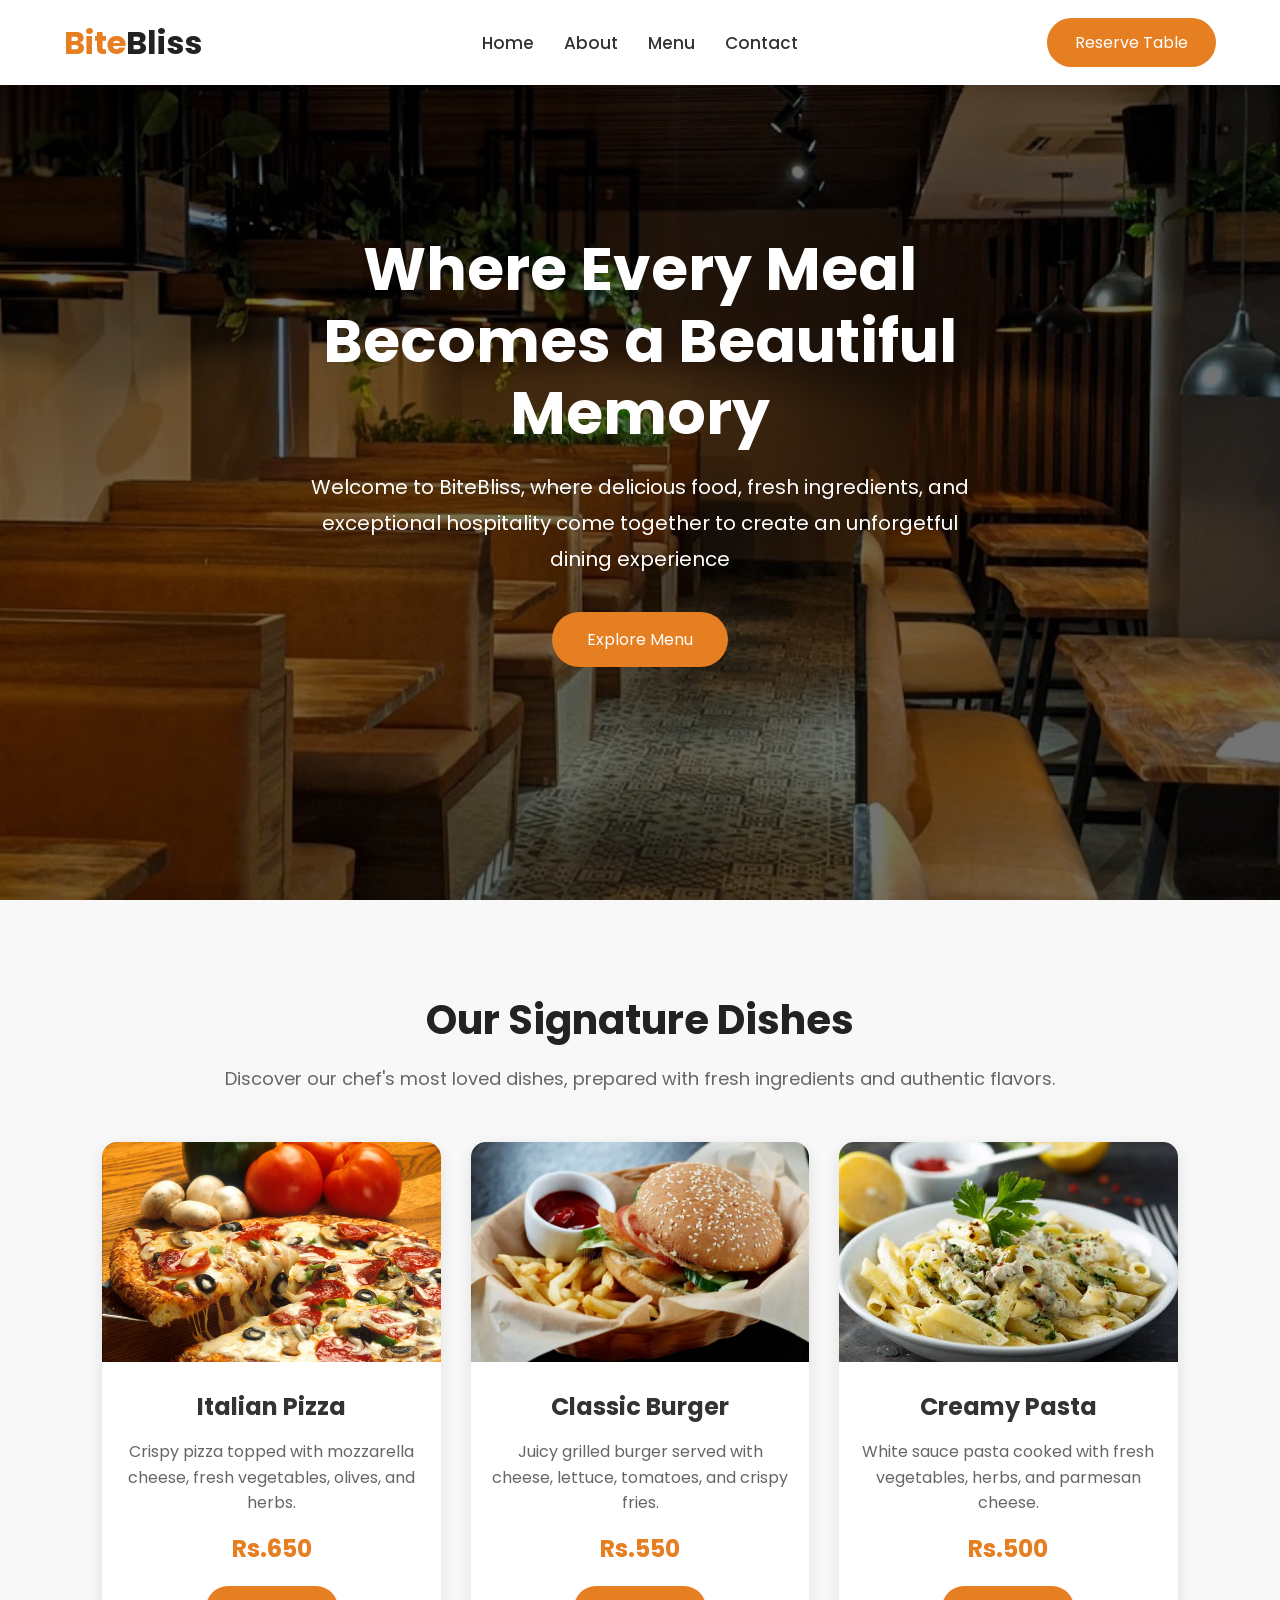
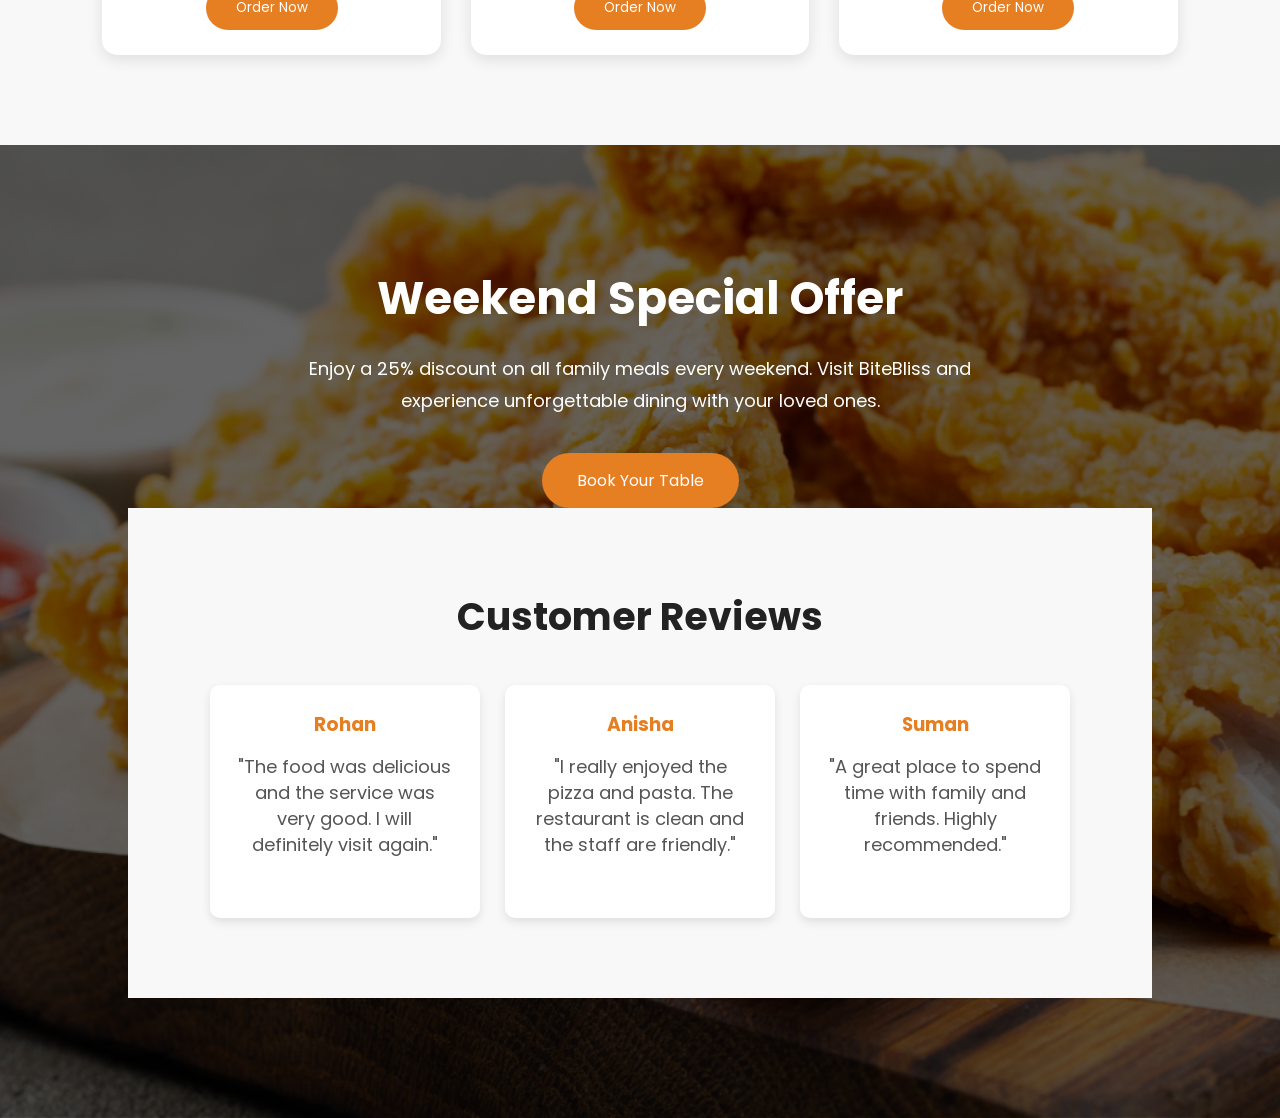
<file: index.html>
<!DOCTYPE html>
<html lang="en">
<head>
    <meta charset="UTF-8">
    <meta name="viewport" content="width=device-width, initial-scale=1.0">
    <title>BiteBliss Restaurant</title>
    <link href="https://fonts.googleapis.com/css2?family=Poppins:wght@300;400;500;600;700&display=swap" rel="stylesheet">
    
    <link rel="stylesheet" href="style.css">
    <script src="script.js"></script>
    
</head>
<body>
    <header>
        <nav>
            <div class="logo">
                Bite<span>Bliss</span>
            </div>
            <ul>
                <li><a href="#">Home</a></li>
                <li><a href="about.html">About</a></li>
                <li><a href="menu.html">Menu</a></li>
                <li><a href="about.html#contact">Contact</a></li>
            </ul>
           <a href="about.html#reservation" class="btn">Reserve Table</a>
        </nav>
    </header>
    <section class="hero">
        <div class="hero-content">
            <h1>Where Every Meal Becomes a Beautiful Memory</h1>
            <p>
                Welcome to BiteBliss, where delicious food, fresh ingredients,
                and exceptional hospitality come together to create an unforgetful dining experience</p>
<a href="menu.html">Explore Menu</a>
        </div>
    </section>
<section class="featured">
    <h2>Our Signature Dishes</h2>
    <p class="section-text">
        Discover our chef's most loved dishes, prepared with fresh ingredients and authentic flavors.
    </p>
    <div class="food-container">
        <div class="food-card">
            <img src="images/pizzaimage.jpg" alt="Pizza">
            <h3>Italian Pizza</h3>
            <p>
                Crispy pizza topped with mozzarella cheese, fresh vegetables,
                olives, and herbs.
            </p>
            <h4>Rs.650</h4>
            <button>Order Now</button>
        </div>
        <div class="food-card">
            <img src="images/burger.jpg" alt="Burger">
            <h3>Classic Burger</h3>
            <p>
                Juicy grilled burger served with cheese, lettuce,
                tomatoes, and crispy fries.
            </p>
            <h4>Rs.550</h4>
            <button>Order Now</button>
        </div>
        <div class="food-card">
            <img src="images/pasta.jpg" alt="Pasta">
            <h3>Creamy Pasta</h3>
            <p>
                White sauce pasta cooked with fresh vegetables,
                herbs, and parmesan cheese.
            </p>
            <h4>Rs.500</h4>
            <button>Order Now</button>
        </div>
    </div>
</section>
<section class="offer">
    <div class="offer-content">
        <h2>Weekend Special Offer</h2>
        <p>
            Enjoy a 25% discount on all family meals every weekend.
            Visit BiteBliss and experience unforgettable dining with your loved ones.
        </p>
        <a href="#">Book Your Table</a>
    </div>
<section class="reviews">
    <h2>Customer Reviews</h2>
    <div class="review-container">
        <div class="review-box">
            <h3>Rohan</h3>
            <p>
                "The food was delicious and the service was very good. I will definitely visit again."
            </p>
        </div>
        <div class="review-box">

            <h3>Anisha</h3>
            <p>
                "I really enjoyed the pizza and pasta. The restaurant is clean and the staff are friendly."
            </p>
        </div>
        <div class="review-box">
            <h3>Suman</h3>
            <p>
                "A great place to spend time with family and friends. Highly recommended."
            </p>
        </div>
    </div>
</section>
</section>
</body>
</html>
</file>
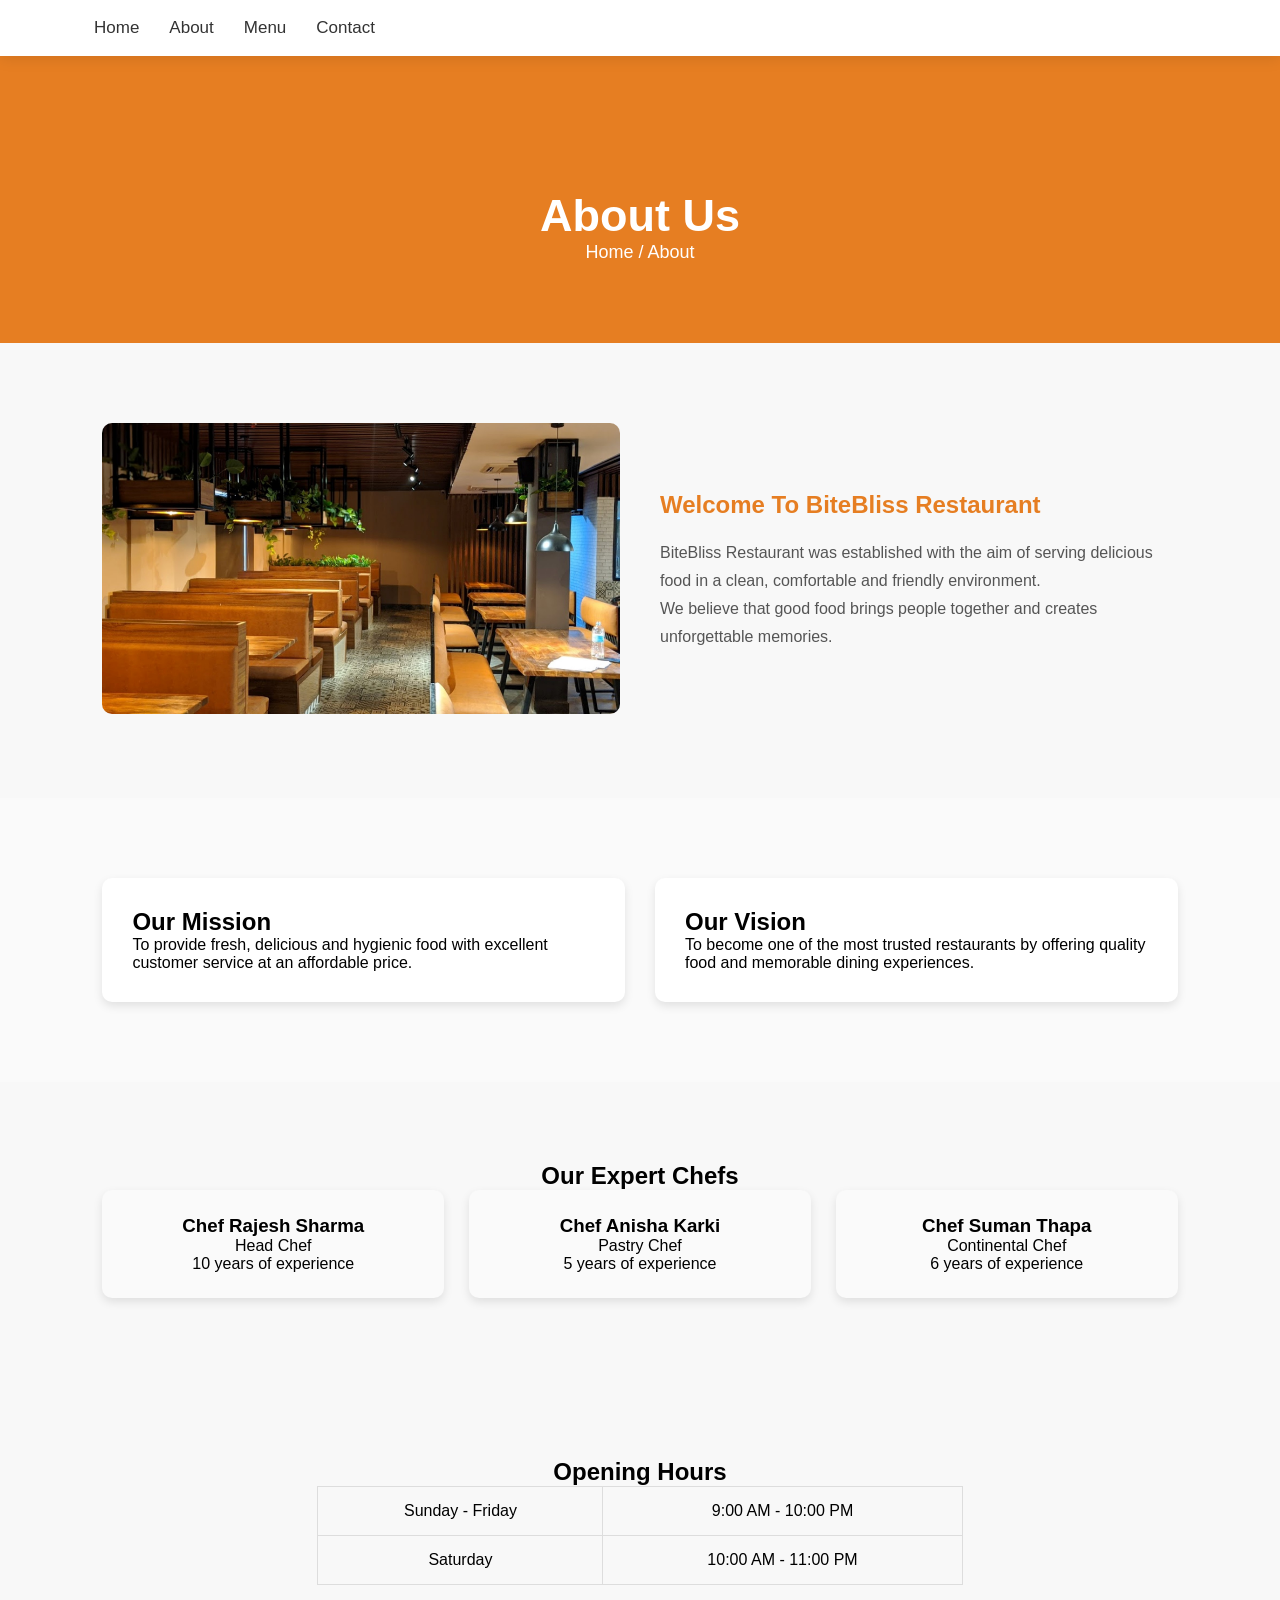
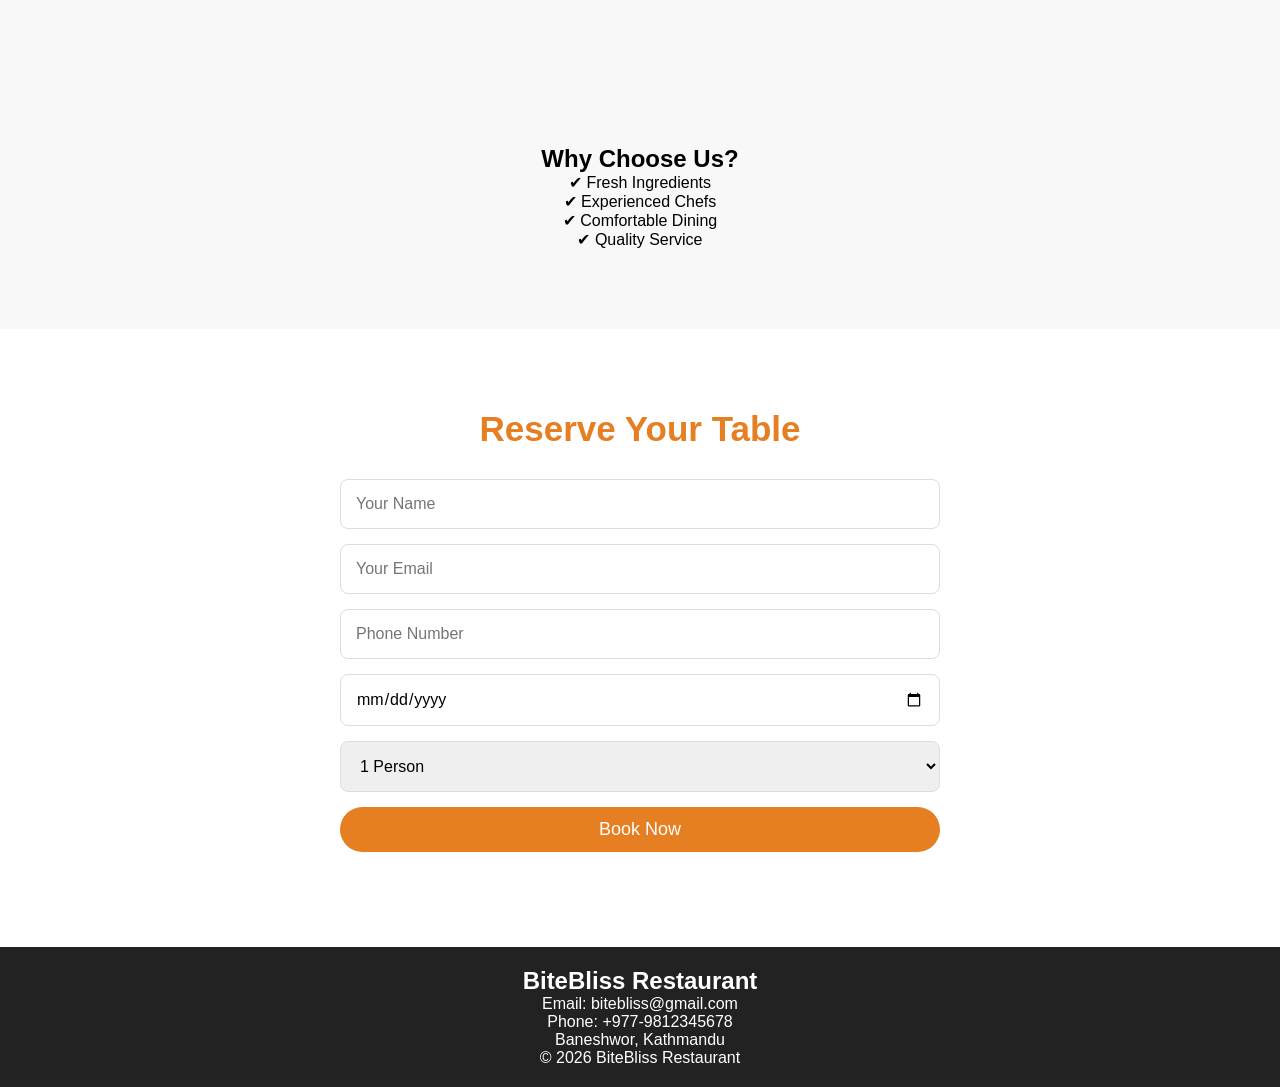
<file: about.html>
<!DOCTYPE html>
<html lang="en">
<head>
    <meta charset="UTF-8">
    <meta name="viewport" content="width=device-width, initial-scale=1.0">
    <title>About | BiteBliss Restaurant</title>
    <link rel="stylesheet" href="style.css">
</head>
<body>
<header>
    <div class="menu-toggle" onclick="toggleMenu()">
    ☰
</div>
<nav id="navbar">
    <ul>

        <li><a href="index.html">Home</a></li>
        <li><a href="about.html">About</a></li>
        <li><a href="menu.html">Menu</a></li>
        <li><a href="contact.html">Contact</a></li>
    </ul>
</nav>
</header>
<section class="page-banner">
    <h1>About Us</h1>
    <p>Home / About</p>
</section>
<section class="about-page">
    <div class="about-image">
        <img src="images/restroimage.jpg" alt="Restaurant">
    </div>
    <div class="about-text">
        <h2>Welcome To BiteBliss Restaurant</h2>
        <p>
            BiteBliss Restaurant was established with the aim of serving
            delicious food in a clean, comfortable and friendly environment.
        </p>
        <p>
            We believe that good food brings people together and creates
            unforgettable memories.
        </p>
    </div>
</section>
<section class="mission">
    <div class="mission-box">
        <h2>Our Mission</h2>
        <p>
            To provide fresh, delicious and hygienic food with excellent
            customer service at an affordable price.
        </p>
    </div>
    <div class="mission-box">
        <h2>Our Vision</h2>
        <p>
            To become one of the most trusted restaurants by offering
            quality food and memorable dining experiences.
        </p>
    </div>
</section>
<section class="chef-section">
    <h2>Our Expert Chefs</h2>
    <div class="chef-container">
        <div class="chef-box">
            <h3>Chef Rajesh Sharma</h3>
            <p>Head Chef</p>
            <p>10 years of experience</p>
        </div>
        <div class="chef-box">
            <h3>Chef Anisha Karki</h3>
            <p>Pastry Chef</p>
            <p>5 years of experience</p>
        </div>
        <div class="chef-box">
            <h3>Chef Suman Thapa</h3>
            <p>Continental Chef</p>
            <p>6 years of experience</p>
        </div>
    </div>
</section>
<section class="hours">
    <h2>Opening Hours</h2>
    <table>
        <tr>
            <td>Sunday - Friday</td>
            <td>9:00 AM - 10:00 PM</td>
        </tr>
        <tr>
            <td>Saturday</td>
            <td>10:00 AM - 11:00 PM</td>
        </tr>
    </table>
</section>
<section class="why-us">
    <h2>Why Choose Us?</h2>
    <p>
        ✔ Fresh Ingredients<br>
        ✔ Experienced Chefs<br>
        ✔ Comfortable Dining<br>
        ✔ Quality Service
    </p>
</section>
<section class="reservation" id="reservation">
    <h2>Reserve Your Table</h2>

    <form id="reservationForm">
        <input type="text" id="name" placeholder="Your Name" required>
        <input type="email" id="email" placeholder="Your Email" required>
        <input type="tel" id="phone" placeholder="Phone Number" required>

        <input type="date" id="date" required>

        <select id="guests">
            <option>1 Person</option>
            <option>2 People</option>
            <option>3-5 People</option>
            <option>More than 5</option>
        </select>
        <button type="submit">Book Now</button>
        <p id="message"></p>
    </form>
</section>
<footer>
    <h2>BiteBliss Restaurant</h2>
    <p>Email: bitebliss@gmail.com</p>
    <p>Phone: +977-9812345678</p>
    <p>Baneshwor, Kathmandu</p>
    <p>&copy; 2026 BiteBliss Restaurant</p>
</footer>
<script src="script.js"></script>
</body>
</html>
</file>
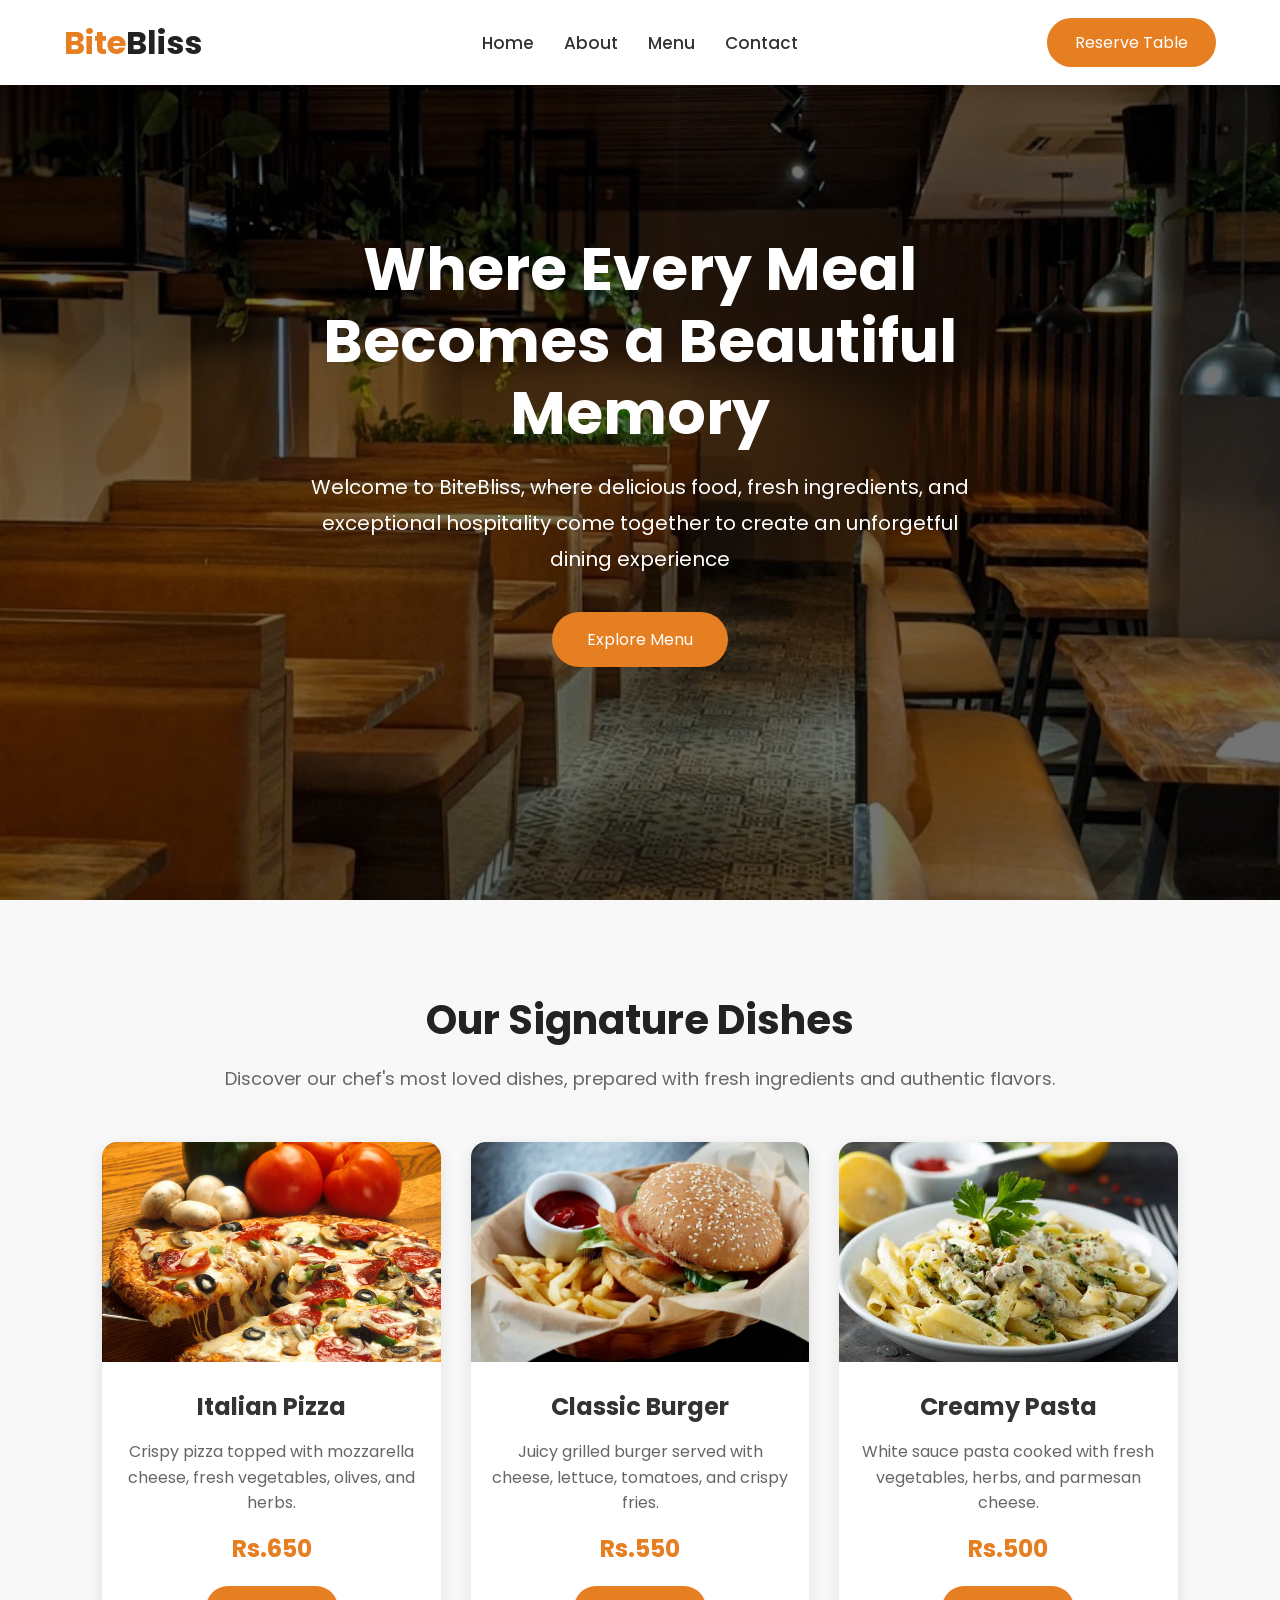
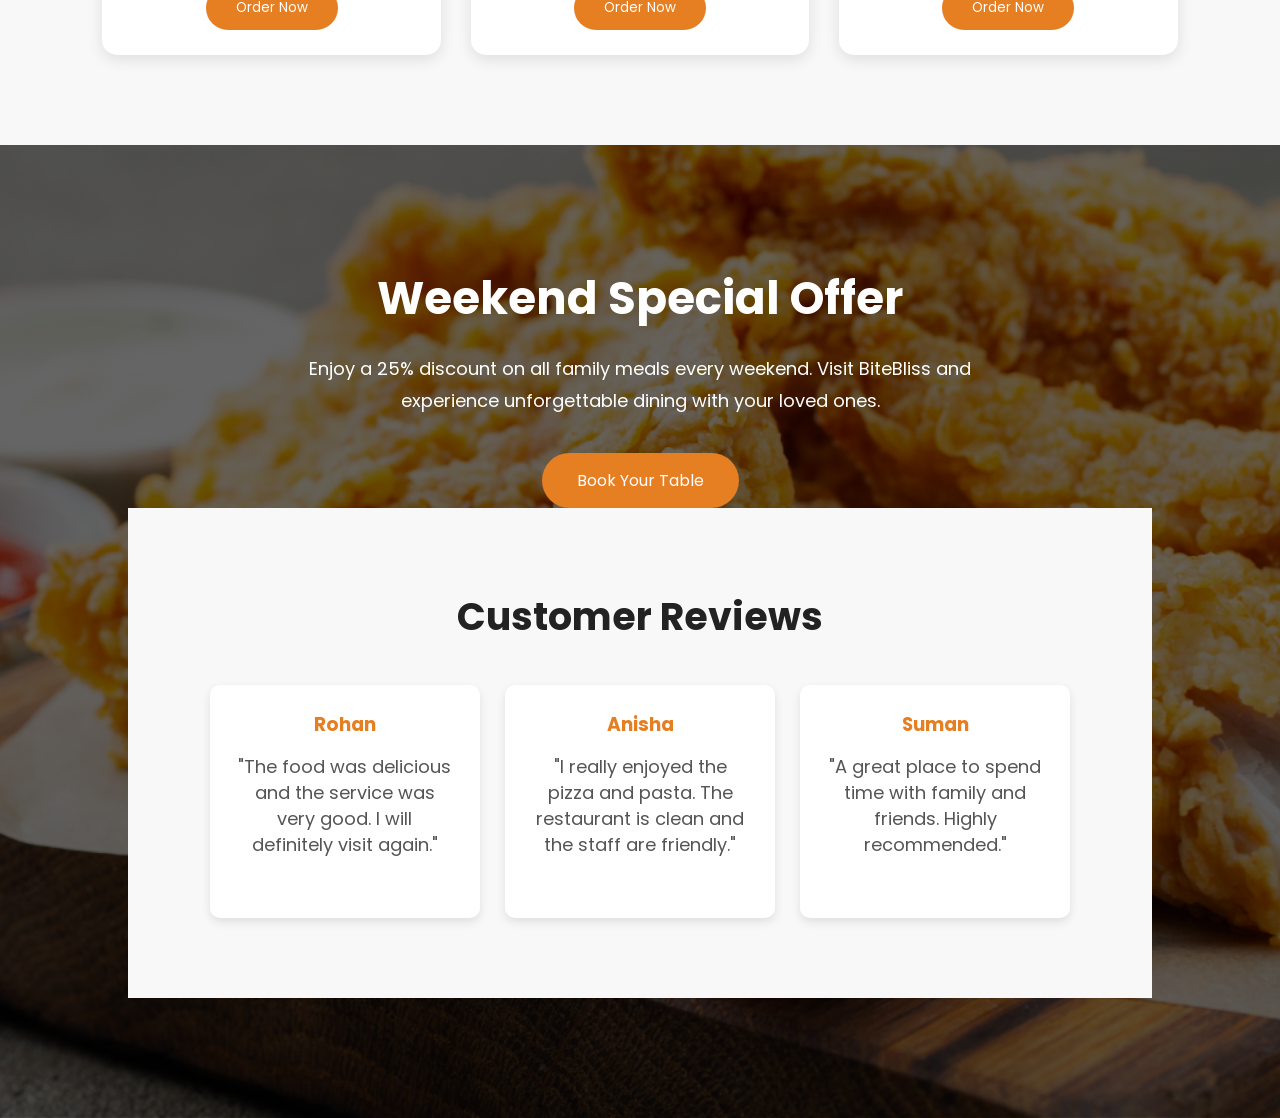
<file: indexminorproject.html>
<!DOCTYPE html>
<html lang="en">

<head>
    <meta charset="UTF-8">
    <meta name="viewport" content="width=device-width, initial-scale=1.0">
    <title>BiteBliss Restaurant</title>
    <link href="https://fonts.googleapis.com/css2?family=Poppins:wght@300;400;500;600;700&display=swap" rel="stylesheet">
    
    <link rel="stylesheet" href="style.css">
    <script src="script.js"></script>
    
</head>
<body>
    <header>
        <nav>
            <div class="logo">
                Bite<span>Bliss</span>
            </div>
            <ul>
                <li><a href="#">Home</a></li>
                <li><a href="about.html">About</a></li>
                <li><a href="menu.html">Menu</a></li>
                <li><a href="about.html#contact">Contact</a></li>
            </ul>
            <a href="contact.html" class="btn">Reserve Table</a>
        </nav>
    </header>
    <section class="hero">
        <div class="hero-content">
            <h1>Where Every Meal Becomes a Beautiful Memory</h1>
            <p>
                Welcome to BiteBliss, where delicious food, fresh ingredients,
                and exceptional hospitality come together to create an unforgetful dining experience</p>
<a href="menu.html">Explore Menu</a>
        </div>
    </section>
<section class="featured">
    <h2>Our Signature Dishes</h2>
    <p class="section-text">
        Discover our chef's most loved dishes, prepared with fresh ingredients and authentic flavors.
    </p>
    <div class="food-container">
        <div class="food-card">
            <img src="pizzaimage.jpg" alt="Pizza">
            <h3>Italian Pizza</h3>
            <p>
                Crispy pizza topped with mozzarella cheese, fresh vegetables,
                olives, and herbs.
            </p>
            <h4>Rs.650</h4>
            <button>Order Now</button>
        </div>
        <div class="food-card">
            <img src="burger.jpg" alt="Burger">
            <h3>Classic Burger</h3>
            <p>
                Juicy grilled burger served with cheese, lettuce,
                tomatoes, and crispy fries.
            </p>
            <h4>Rs.550</h4>
            <button>Order Now</button>
        </div>
        <div class="food-card">
            <img src="pasta.jpg" alt="Pasta">
            <h3>Creamy Pasta</h3>
            <p>
                White sauce pasta cooked with fresh vegetables,
                herbs, and parmesan cheese.
            </p>
            <h4>Rs.500</h4>
            <button>Order Now</button>
        </div>
    </div>
</section>
<section class="offer">
    <div class="offer-content">
        <h2>Weekend Special Offer</h2>
        <p>
            Enjoy a 25% discount on all family meals every weekend.
            Visit BiteBliss and experience unforgettable dining with your loved ones.
        </p>
        <a href="#">Book Your Table</a>
    </div>
<section class="reviews">
    <h2>Customer Reviews</h2>
    <div class="review-container">
        <div class="review-box">
            <h3>Rohan</h3>
            <p>
                "The food was delicious and the service was very good. I will definitely visit again."
            </p>
        </div>
        <div class="review-box">

            <h3>Anisha</h3>
            <p>
                "I really enjoyed the pizza and pasta. The restaurant is clean and the staff are friendly."
            </p>
        </div>
        <div class="review-box">
            <h3>Suman</h3>
            <p>
                "A great place to spend time with family and friends. Highly recommended."
            </p>
        </div>
    </div>
</section>
</section>
</body>
</html>
</file>
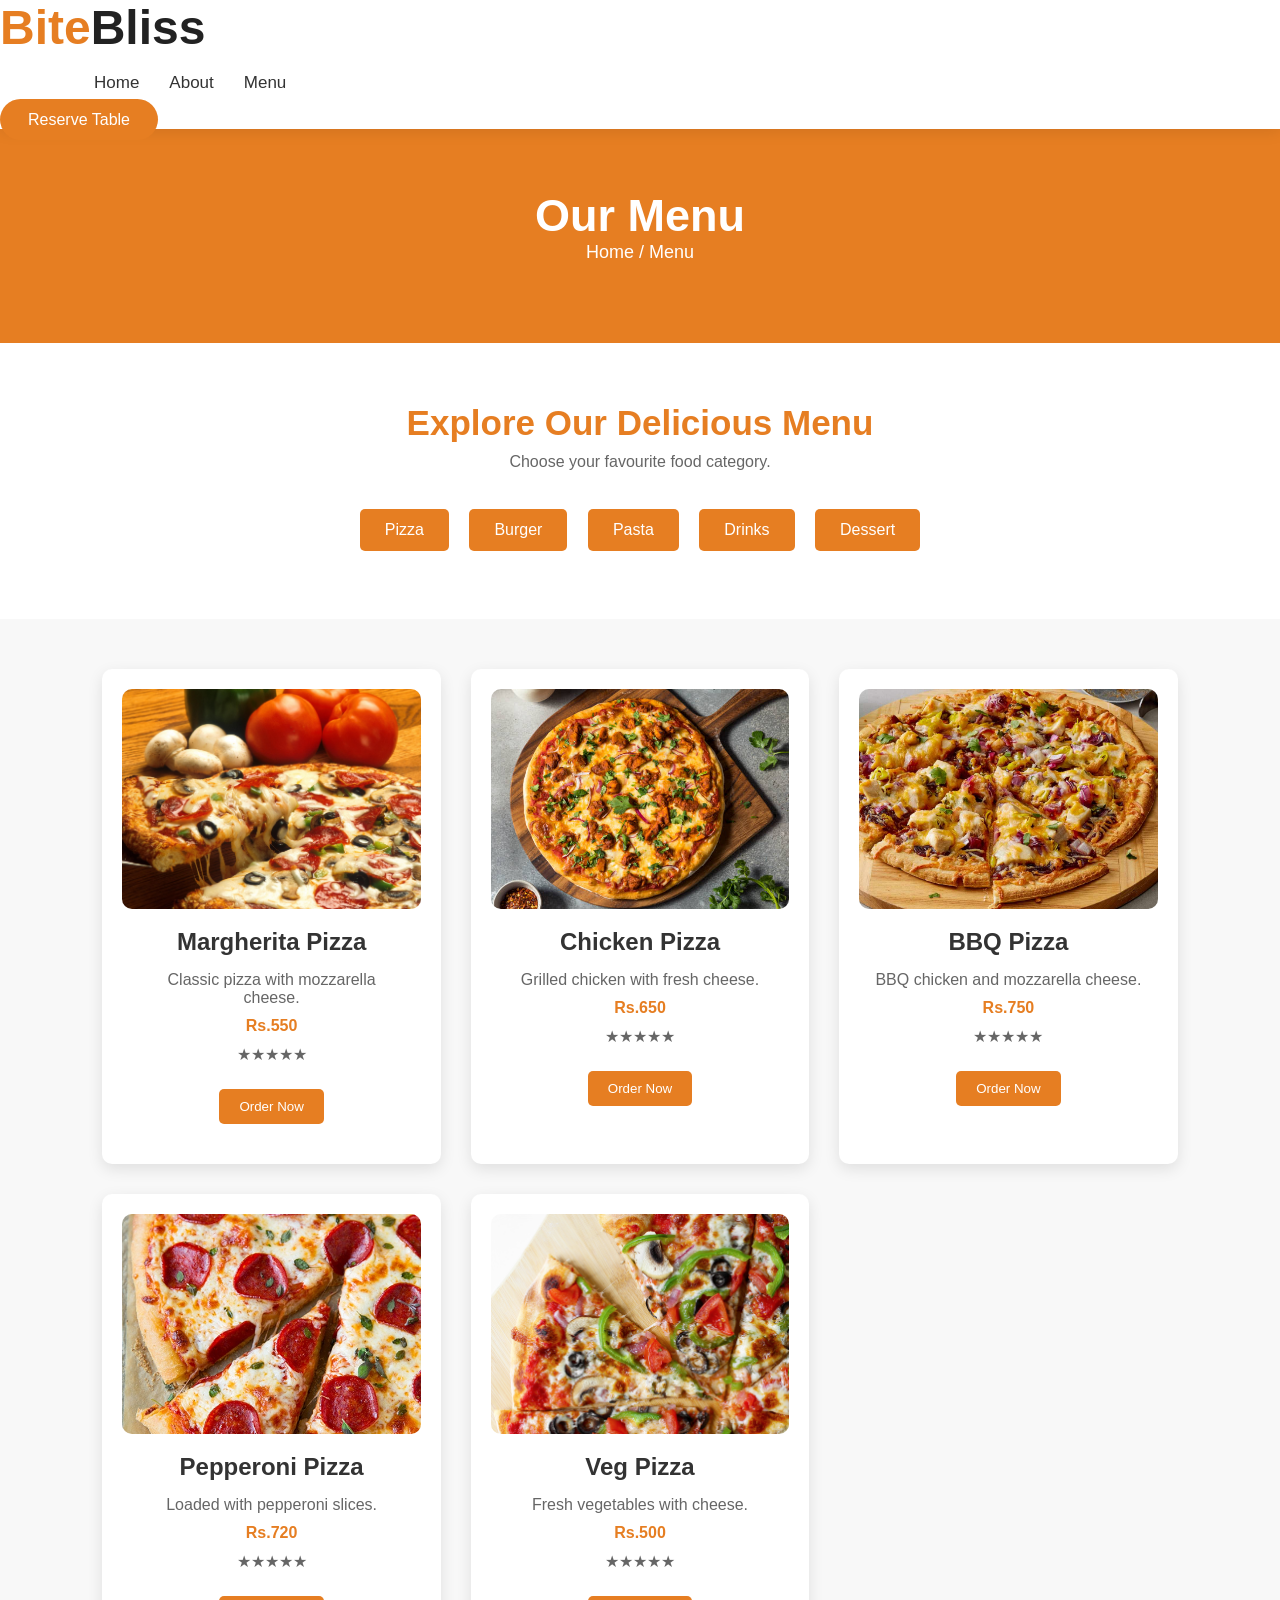
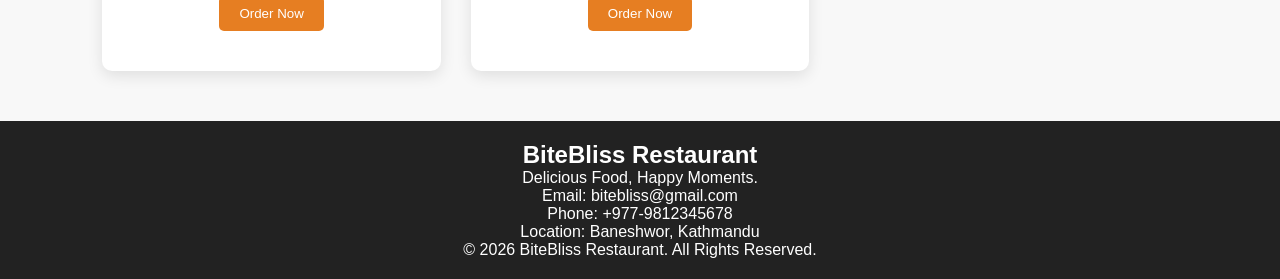
<file: menu.html>
<!DOCTYPE html>
<html lang="en">

<head>

    <meta charset="UTF-8">
    <meta name="viewport" content="width=device-width, initial-scale=1.0">

    <title>Menu | BiteBliss Restaurant</title>

    <link rel="stylesheet" href="style.css">

</head>
<body>
<header>
    <div class="logo">
        <h2>Bite<span>Bliss</span></h2>
    </div>
    <nav>
        <ul>
            <li><a href="index.html">Home</a></li>
            <li><a href="about.html">About</a></li>
            <li><a href="menu.html" class="active">Menu</a></li>
        </ul>

    </nav>
    <a href="contact.html" class="btn">Reserve Table</a>
</header>
<section class="page-banner">
    <h1>Our Menu</h1>
    <p>Home / Menu</p>
</section>
<section class="menu-category">
<h2>Explore Our Delicious Menu</h2>
<p>Choose your favourite food category.</p>
<div class="category-buttons">
<button onclick="showMenu('pizza')">Pizza</button>
<button onclick="showMenu('burger')">Burger</button>
<button onclick="showMenu('pasta')">Pasta</button>
<button onclick="showMenu('drinks')">Drinks</button>
<button onclick="showMenu('dessert')">Dessert</button>
</div>
</section>
<section id="pizza" class="menu-items">
<div class="menu-container">
<div class="menu-card">
<img src="images/pizzaimage.jpg">
<h3>Margherita Pizza</h3>
<p>Classic pizza with mozzarella cheese.</p>
<h4>Rs.550</h4>
<p>★★★★★</p>
<button class="btn" onclick="placeOrder('Classic pizza')">
    Order Now
</button>
</div>
<div class="menu-card">
<img src="images/pizza2.jpg">
<h3>Chicken Pizza</h3>
<p>Grilled chicken with fresh cheese.</p>
<h4>Rs.650</h4>
<p>★★★★★</p>
<button class="btn" onclick="placeOrder('chicken pizza')">
    Order Now
</button>
</div>
<div class="menu-card">
<img src="images/pizza3.jpg">
<h3>BBQ Pizza</h3>
<p>BBQ chicken and mozzarella cheese.</p>
<h4>Rs.750</h4>
<p>★★★★★</p>
<button class="btn" onclick="placeOrder('BBQ pizza')">
    Order Now
</button>
</div>
<div class="menu-card">
<img src="images/pizza4.jpg">
<h3>Pepperoni Pizza</h3>
<p>Loaded with pepperoni slices.</p>
<h4>Rs.720</h4>
<p>★★★★★</p>
<button class="btn">Order Now</button>
</div>
<div class="menu-card">
<img src="images/pizza5.jpg">
<h3>Veg Pizza</h3>
<p>Fresh vegetables with cheese.</p>
<h4>Rs.500</h4>
<p>★★★★★</p>
<button class="btn" onclick="placeOrder('Vegetable Pizza')">
    Order Now
</button>
</div>
</div>
</section>
<section id="burger" class="menu-items">
<div class="menu-container">
<div class="menu-card">
<img src="images/burger2.jpg">
<h3>Classic Burger</h3>
<p>Chicken patty with fresh vegetables.</p>
<h4>Rs.400</h4>
<p>★★★★★</p>
<button class="btn" onclick="placeOrder('Classic Burger')">
    Order Now
</button>
</div>
<div class="menu-card">
<img src="images/burger3.jpg">
<h3>Cheese Burger</h3>
<p>Extra cheese with crispy chicken.</p>
<h4>Rs.450</h4>
<p>★★★★★</p>
<button class="btn" onclick="placeOrder('Cheese Burger')">
    Order Now
</button>
</div>
<div class="menu-card">
<img src="images/burger4.jpg">
<h3>Double Patty Burger</h3>
<p>Double chicken patty with cheese.</p>
<h4>Rs.550</h4>
<p>★★★★★</p>
<button class="btn" onclick="placeOrder('Double pattyBurger')">
    Order Now
</button>
</div>
<div class="menu-card">
<img src="images/burger5.jpg">
<h3>BBQ Burger</h3>
<p>Smoky BBQ flavour.</p>
<h4>Rs.500</h4>
<p>★★★★★</p>
<button class="btn" onclick="placeOrder('BBQ Burger')">
    Order Now
</button>
</div>
<div class="menu-card">
<img src="images/vegburger.jpg">
<h3>Veg Burger</h3>
<p>Fresh vegetables with crispy patty.</p>
<h4>Rs.350</h4>
<p>★★★★★</p>
<button class="btn" onclick="placeOrder('Veg Burger')">
    Order Now
</button>
</div>
</div>
</section>
<section id="pasta" class="menu-items">
<div class="menu-container">
<div class="menu-card">
<img src="images/pasta.jpg">
<h3>White Sauce Pasta</h3>
<p>Creamy white sauce pasta.</p>
<h4>Rs.500</h4>
<p>★★★★★</p>
<button class="btn" onclick="placeOrder('White Sauce Pasta')">
    Order Now
</button>
</div>
<div class="menu-card">
<img src="images/pasta2.jpg">
<h3>Red Sauce Pasta</h3>
<p>Italian tomato sauce pasta.</p>
<h4>Rs.480</h4>
<p>★★★★★</p>
<button class="btn" onclick="placeOrder('Red Sauce Pasta')">
    Order Now
</button>
</div>
<div class="menu-card">
<img src="images/pasta3.jpg">
<h3>Chicken Pasta</h3>
<p>Grilled chicken pasta.</p>
<h4>Rs.550</h4>
<p>★★★★★</p>
<button class="btn" onclick="placeOrder('Chicken Pasta')">
    Order Now
</button>
</div>
</div>
</section>
<section id="drinks" class="menu-items">
<div class="menu-container">
<div class="menu-card">
<img src="images/coffee.jpg">
<h3>Cold Coffee</h3>
<p>Refreshing cold coffee.</p>
<h4>Rs.280</h4>
<p>★★★★★</p>
<button class="btn" onclick="placeOrder('Cold coffee')">
    Order Now
</button>
</div>
<div class="menu-card">
<img src="images/cocacola.jpg">
<h3>Coca Cola</h3>
<p>Chilled soft drink.</p>
<h4>Rs.120</h4>
<p>★★★★★</p>
<button class="btn" onclick="placeOrder('Cocacola')">
    Order Now
</button>
</div>
<div class="menu-card">
<img src="images/orangejuice.jpg">
<h3>Orange Juice</h3>
<p>Fresh orange juice.</p>
<h4>Rs.220</h4>
<p>★★★★★</p>
<button class="btn" onclick="placeOrder('Orange juice')">
    Order Now
</button>
</div>
</div>
</section>
<section id="dessert" class="menu-items">
<div class="menu-container">
<div class="menu-card">
<img src="images/cake.jpg">
<h3>Chocolate Cake</h3>
<p>Soft chocolate cake.</p>
<h4>Rs.250</h4>
<p>★★★★★</p>
<button class="btn" onclick="placeOrder('Choclate cake')">
    Order Now
</button>
</div>
<div class="menu-card">
<img src="images/brownie.jpg">
<h3>Brownie</h3>
<p>Chocolate brownie.</p>
<h4>Rs.200</h4>
<p>★★★★★</p>
<button class="btn" onclick="placeOrder('Brownie')">
    Order Now
</button>
</div>
<div class="menu-card">
<img src="images/icecream.jpg">
<h3>Ice Cream</h3>
<p>Vanilla ice cream.</p>
<h4>Rs.180</h4>
<p>★★★★★</p>
<button class="btn" onclick="placeOrder('vanilla ice cream')">
    Order Now
</button>
</div>
</div>
</section>
<footer>
<div class="footer-content">
<h2>BiteBliss Restaurant</h2>
<p>Delicious Food, Happy Moments.</p>
<p>Email: bitebliss@gmail.com</p>
<p>Phone: +977-9812345678</p>
<p>Location: Baneshwor, Kathmandu</p>
<p>&copy; 2026 BiteBliss Restaurant. All Rights Reserved.</p>
</div>
</footer>
<script src="script.js"></script>
<div id="orderPopup" class="popup">
    <div class="popup-content">
        <span class="close-btn" onclick="closePopup()">&times;</span>

        <h2>✅ Order Successful</h2>
        <p id="popupMessage"></p>
        <button class="btn" onclick="closePopup()">OK</button>
    </div>
</div>
<script src="script.js"></script>
</body>
</html>
</file>
<file: style.css>
*{
    margin:0;
    padding:0;
    box-sizing:border-box;
    font-family:'Poppins',sans-serif;
    scroll-behavior:smooth;
}
body{
    background:#f8f8f8;
}
header{
    width:100%;
    position:fixed;
    top:0;
    left:0;
    background:#fff;
    box-shadow:0 2px 15px rgba(0,0,0,0.1);
    z-index:1000;
}
nav{
    width:90%;
    margin:auto;
    display:flex;
    justify-content:space-between;
    align-items:center;
    padding:18px 0;
}
.logo{
    font-size:32px;
    font-weight:700;
    color:#e67e22;
}
.logo span{
    color:#222;
}

nav ul{
    display:flex;
    list-style:none;
}
nav ul li{
    margin-left:30px;
}

nav ul li a{
    text-decoration:none;
    color:#333;
    font-size:17px;
    font-weight:500;
    transition:.3s;
}
nav ul li a:hover{
    color:#e67e22;
}
.btn{
    text-decoration:none;
    background:#e67e22;
    color:white;
    padding:12px 28px;
    border-radius:30px;
    transition:.3s;
}
.btn:hover{
    background:#d35400;
}
.hero{
    width:100%;
    height:100vh;
    background:
    linear-gradient(rgba(0,0,0,.55),rgba(0,0,0,.55)),
    url("images/restroimage.jpg");
    background-size:cover;
    background-position:center;
    display:flex;
    justify-content:center;
    align-items:center;
    text-align:center;
    color:white;
    padding:20px;
}
.hero-content{
    max-width:700px;
    animation:fade 1.5s;
}
.hero-content h1{
    font-size:60px;
    margin-bottom:20px;
    line-height:1.2;
}
.hero-content p{
    font-size:20px;
    line-height:1.8;
    margin-bottom:35px;
}
.hero-content a{
    display:inline-block;
    text-decoration:none;
    background:#e67e22;
    color:white;
    padding:15px 35px;
    border-radius:30px;
    transition:.3s;
}
.hero-content a:hover{
    background:white;
    color:#e67e22;
}
@keyframes fade{
    from{
        opacity:0;
        transform:translateY(40px);
    }
    to{
        opacity:1;
        transform:translateY(0);
    }
}
@media(max-width:900px){
    nav{
        flex-direction:column;
    }
    nav ul{
        flex-direction:column;
        text-align:center;
        margin:20px 0;
    }
    nav ul li{
        margin:12px 0;
    }
    .hero h1{
        font-size:38px;
    }
    .hero p{
        font-size:17px;
    }
    .btn{
        margin-top:15px;
    }
}
.featured{
    padding:90px 8%;
    background:#f8f8f8;
    text-align:center;
}
.featured h2{
    font-size:40px;
    color:#222;
    margin-bottom:15px;
}
.section-text{
    color:#666;
    margin-bottom:50px;
    font-size:18px;
}
.food-container{
    display:grid;
    grid-template-columns:repeat(auto-fit,minmax(280px,1fr));
    gap:30px;
}
.food-card{
    background:#fff;
    border-radius:15px;
    overflow:hidden;
    box-shadow:0 5px 15px rgba(0,0,0,.1);
    transition:.4s;
}
.food-card:hover{
    transform:translateY(-10px);
}
.food-card img{
    width:100%;
    height:220px;
    object-fit:cover;
}
.food-card h3{
    margin-top:20px;
    font-size:24px;
    color:#333;
}
.food-card p{
    padding:15px;
    color:#666;
    line-height:1.6;
}
.food-card h4{
    color:#e67e22;
    margin-bottom:20px;
    font-size:24px;
}
.food-card button{
    margin-bottom:25px;
    padding:12px 30px;
    border:none;
    background:#e67e22;
    color:white;
    border-radius:30px;
    cursor:pointer;
    transition:.3s;
}
.food-card button:hover{
    background:#d35400;
}
.offer{
    background:
    linear-gradient(rgba(0,0,0,.6),rgba(0,0,0,.6)),
    url("images/chicken.jpg");
    background-size:cover;
    background-position:center;
    padding:120px 10%;
    text-align:center;
    color:white;
}
.offer h2{
    font-size:45px;
    margin-bottom:20px;
}
.offer p{
    max-width:700px;
    margin:auto;
    line-height:1.8;
    font-size:18px;
    margin-bottom:35px;
}
.offer a{
    display:inline-block;
    text-decoration:none;
    color:white;
    background:#e67e22;
    padding:15px 35px;
    border-radius:30px;
    transition:.3s;
}
.offer a:hover{
    background:white;
    color:#e67e22;
}
.reviews{
    padding:80px 8%;
    background:#f8f8f8;
}
.reviews h2{
    text-align:center;
    font-size:38px;
    margin-bottom:40px;
    color:#222;
}
.review-container{
    display:grid;
    grid-template-columns:repeat(3,1fr);
    gap:25px;
}
.review-box{
    background:#fff;
    padding:25px;
    border-radius:10px;
    text-align:center;
    box-shadow:0 4px 10px rgba(0,0,0,0.1);
    transition:0.3s;
}
.review-box:hover{
    transform:translateY(-5px);
}
.review-box h3{
    color:#e67e22;
    margin-bottom:15px;
}
.review-box p{
    color:#555;
    line-height:26px;
}
@media (max-width:768px){
header{
    flex-direction:column;
    padding:20px;
}
nav ul{
    flex-direction:column;
    margin-top:20px;
}
nav ul li{
    margin:10px 0;
}
.hero{
    flex-direction:column;
    text-align:center;
}
.hero-text{
    width:100%;
}
.hero-image{
    width:100%;
    margin-top:30px;
}
.food-container{
    grid-template-columns:1fr;
}
.offer-content{
    flex-direction:column;
}
.review-container{
    grid-template-columns:1fr;
}
.why-container{
    grid-template-columns:1fr;
}
.about-page{
    flex-direction:column;
}
.about-text{
    text-align:center;
}
.mission{
    grid-template-columns:1fr;
}
.chef-container{
    grid-template-columns:1fr;
}
.hours table{
    width:100%;
}
}
.page-banner{
    background:#e67e22;
    color:white;
    text-align:center;
    padding:80px 20px;
}
.page-banner h1{
    font-size:45px;
    margin-top:110px;
}
.page-banner p{
    font-size:18px;
}
.about-page{
    display:flex;
    justify-content:space-between;
    align-items:center;
    gap:40px;
    padding:80px 8%;
}
.about-image{
    flex:1;
}
.about-image img{
    width:100%;
    border-radius:10px;
}
.about-text{
    flex:1;
}
.about-text h2{
    color:#e67e22;
    margin-bottom:20px;
}
.about-text p{
    line-height:28px;
    color:#555;
}
.mission{
    display:grid;
    grid-template-columns:repeat(2,1fr);
    gap:30px;
    padding:80px 8%;
    background:#fafafa;
}
.mission-box{
    background:white;
    padding:30px;
    border-radius:10px;
    box-shadow:0 4px 10px rgba(0,0,0,.1);
}
.chef-section{
    padding:80px 8%;
    text-align:center;
}
.chef-container{
    display:grid;
    grid-template-columns:repeat(3,1fr);
    gap:25px;
}
.chef-box{
    background:#fafafa;
    padding:25px;
    border-radius:10px;
    box-shadow:0 4px 10px rgba(0,0,0,.1);
}
.hours{
    padding:80px 8%;
    text-align:center;
}
.hours table{
    width:60%;
    margin:auto;
    border-collapse:collapse;
}
.hours td{
    border:1px solid #ddd;
    padding:15px;
}
.menu {
    padding: 80px 10%;
    text-align: center;
    background: #f8f8f8;
}
.menu h2 {
    font-size: 35px;
    margin-bottom: 10px;
}
.menu-intro {
    margin-bottom: 40px;
    color: #666;
}
.menu-container {
    display: grid;
    grid-template-columns: repeat(4, 1fr);
    gap: 25px;
}
.menu-card {
    background: white;
    padding: 20px;
    border-radius: 15px;
    box-shadow: 0 5px 15px rgba(0,0,0,0.1);
    transition: 0.3s;
}
.menu-card:hover {
    transform: translateY(-10px);
}
.menu-card img {
    width: 100%;
    height: 200px;
    object-fit: cover;
    border-radius: 10px;
}
.menu-card h3 {
    margin: 15px 0;
    color: #e67e22;
}
.menu-card span {
    font-size: 18px;
    font-weight: bold;
}
.about {
    padding: 80px 10%;
    text-align: center;
}
.about h1 {
    font-size: 40px;
    color: #e67e22;
    margin-bottom: 20px;
}
.about h2 {
    margin-top: 30px;
    font-size: 28px;
}
.about p {
    line-height: 1.8;
    color: #555;
}
.contact-info {
    padding: 60px 10%;
    text-align: center;
    background: #f8f8f8;
}
.contact-info h2 {
    font-size: 35px;
    color: #e67e22;
    margin-bottom: 40px;
}
.contact-container {
    display: grid;
    grid-template-columns: repeat(4, 1fr);
    gap: 20px;
}
.contact-card {
    background: white;
    padding: 25px;
    border-radius: 15px;
    box-shadow: 0 5px 15px rgba(0,0,0,0.1);
}
.contact-card h3 {
    color: #e67e22;
    margin-bottom: 15px;
}
footer {
    background: #222;
    color: white;
    text-align: center;
    padding: 20px;
}
.reservation{
    padding:80px 10%;
    text-align:center;
    background:#fff;
}
.reservation h2{
    font-size:35px;
    color:#e67e22;
    margin-bottom:30px;
}
.reservation form{
    max-width:600px;
    margin:auto;
    display:flex;
    flex-direction:column;
    gap:15px;
}
.reservation input,
.reservation select{
    padding:15px;
    border:1px solid #ddd;
    border-radius:8px;
    font-size:16px;
}
.reservation button{
    padding:15px;
    background:#e67e22;
    color:white;
    border:none;
    border-radius:30px;
    cursor:pointer;
    font-size:18px;
}
.reservation button:hover{
    background:#d35400;
}
.reservation{
    display:block;
    padding:80px 10%;
    background:white;
    text-align:center;
}
.why-us{
    padding:80px 10%;
    text-align:center;
}
.reservation{
    padding:80px 10%;
    text-align:center;
}
.reservation button{
    padding:12px 30px;
    background:#e67e22;
    color:white;
    border:none;
    border-radius:25px;
    cursor:pointer;
}
.menu-category{
    padding:60px 8%;
    text-align:center;
    background:#fff;
}
.menu-category h2{
    font-size:35px;
    color:#e67e22;
    margin-bottom:10px;
}
.menu-category p{
    color:#666;
    margin-bottom:30px;
}
.category-buttons{
    margin-top:20px;
}
.category-buttons button{
    padding:12px 25px;
    margin:8px;
    border:none;
    background:#e67e22;
    color:#fff;
    font-size:16px;
    border-radius:5px;
    cursor:pointer;
    transition:0.3s;
}
.category-buttons button:hover{
    background:#cf711f;
}
.menu-items{
    display:none;
    padding:50px 8%;
}
.menu-container{
    display:grid;
    grid-template-columns:repeat(auto-fit,minmax(250px,1fr));
    gap:30px;
}
.menu-card{
    background:#fff;
    border-radius:10px;
    overflow:hidden;
    box-shadow:0 5px 15px rgba(0,0,0,0.1);
    text-align:center;
    transition:0.3s;
}
.menu-card:hover{
    transform:translateY(-8px);
}
.menu-card img{
    width:100%;
    height:220px;
    object-fit:cover;
}
.menu-card h3{
    margin-top:15px;
    font-size:24px;
    color:#333;
}
.menu-card p{
    padding:0 15px;
    color:#666;
    margin:10px 0;
}
.menu-card h4{
    color:#e67e22;
    margin:10px 0;
}
.menu-card .btn{
    display:inline-block;
    margin:15px 0 20px;
    padding:10px 20px;
    background:#e67e22;
    color:#fff;
    text-decoration:none;
    border-radius:5px;
    border:none;
    cursor:pointer;
    transition:.3s;
}
.menu-card .btn:hover{
    background:#cf711f;
}
@media(max-width:992px){
.menu-container{
    grid-template-columns:repeat(2,1fr);
}
}
@media(max-width:768px){
.category-buttons button{
    display:block;
    width:220px;
    margin:10px auto;
}
.menu-container{
    grid-template-columns:1fr;
}

.menu-category h2{
    font-size:28px;
}

}
.popup{
    display:none;
    position:fixed;
    top:0;
    left:0;
    width:100%;
    height:100%;
    background:rgba(0,0,0,0.5);
    z-index:1000;
}
.popup-content{
    background:#fff;
    width:400px;
    max-width:90%;
    padding:30px;
    border-radius:10px;
    text-align:center;
    position:absolute;
    top:50%;
    left:50%;
    transform:translate(-50%,-50%);
    box-shadow:0 5px 20px rgba(0,0,0,0.3);
}
.popup-content h2{
    color:#28a745;
    margin-bottom:15px;
}
.popup-content p{
    font-size:18px;
    margin-bottom:20px;
    color:#444;
}
.close-btn{
    float:right;
    font-size:30px;
    cursor:pointer;
    color:#888;
}
.close-btn:hover{
    color:red;
}
.menu-toggle{

    display:none;
    font-size:30px;
    cursor:pointer;
    color:#e67e22;

}
@media(max-width:768px){
.menu-toggle{

    display:block;
}
nav{
    display:none;
    width:100%;

}
nav.active{

    display:block;

}
nav ul{

    flex-direction:column;
    background:#fff;
    padding:20px;

}
nav ul li{

    margin:15px 0;
    text-align:center;

}
}
</file>
